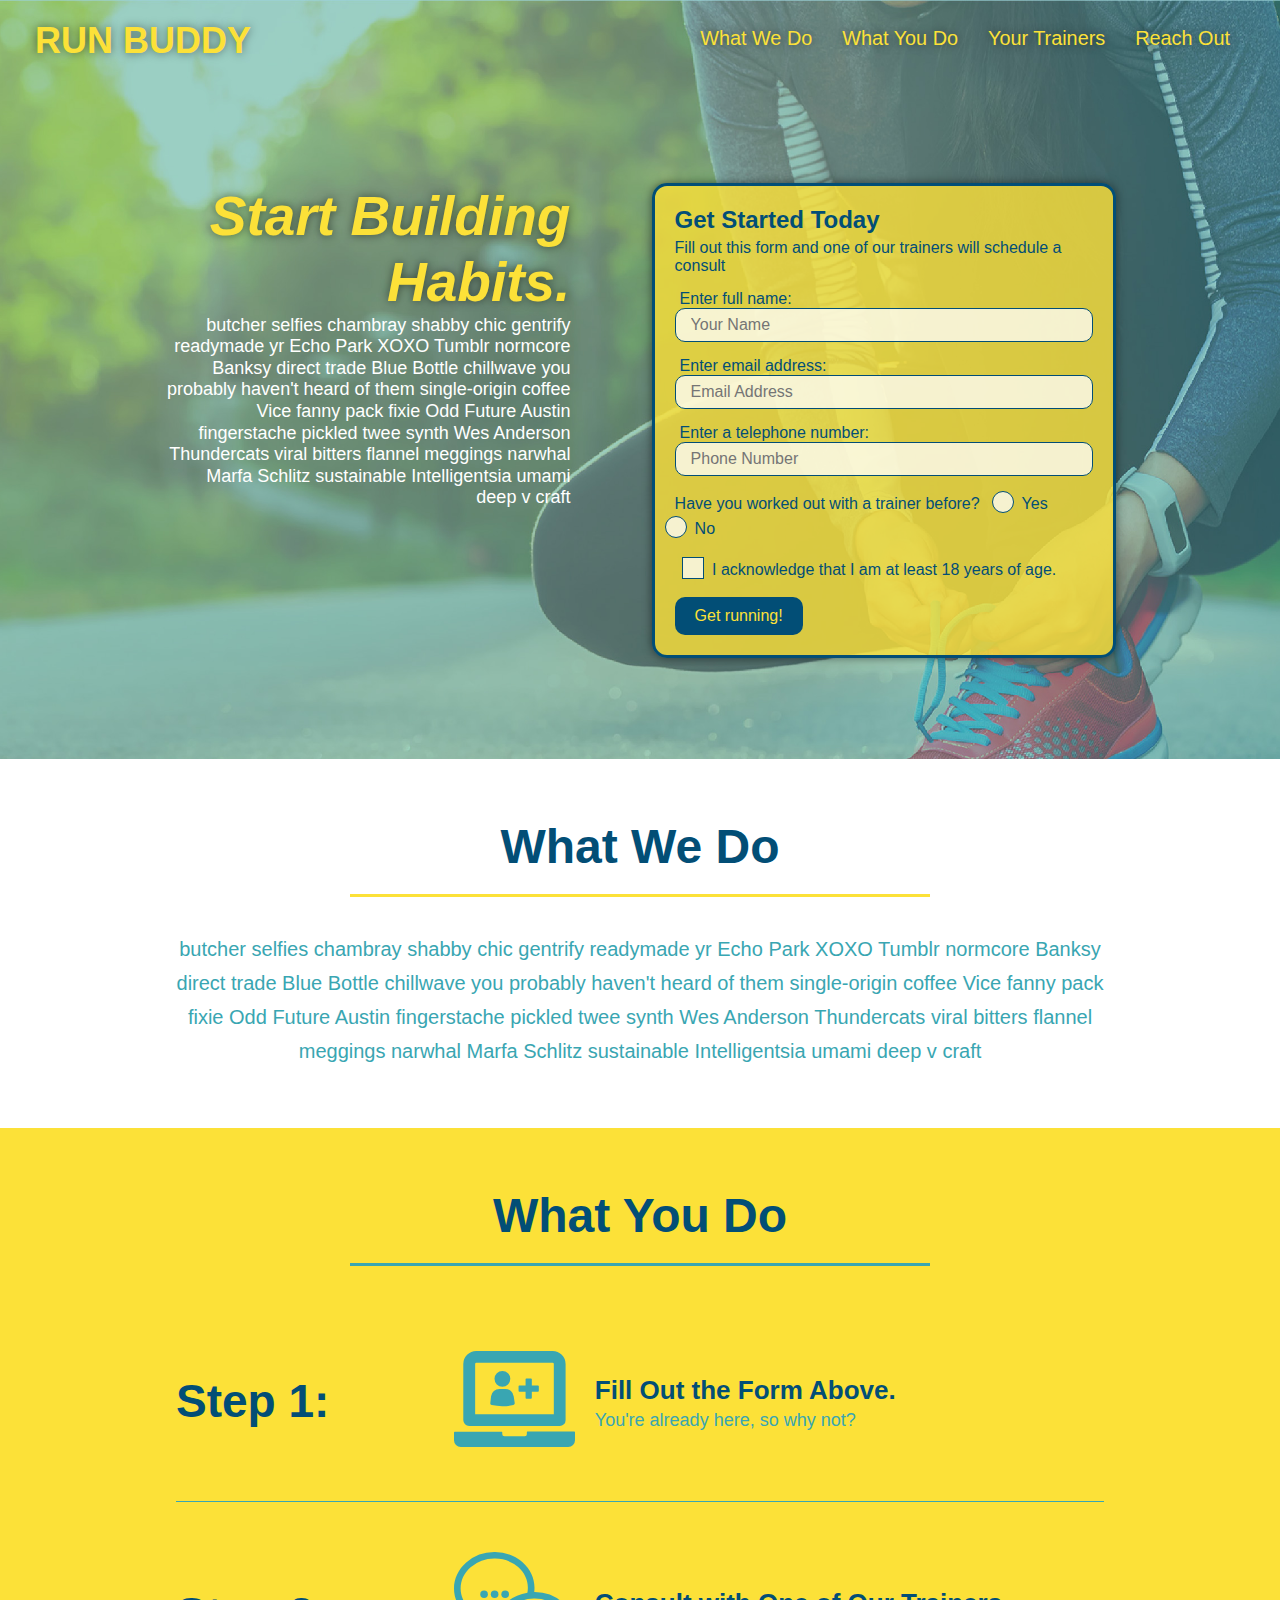
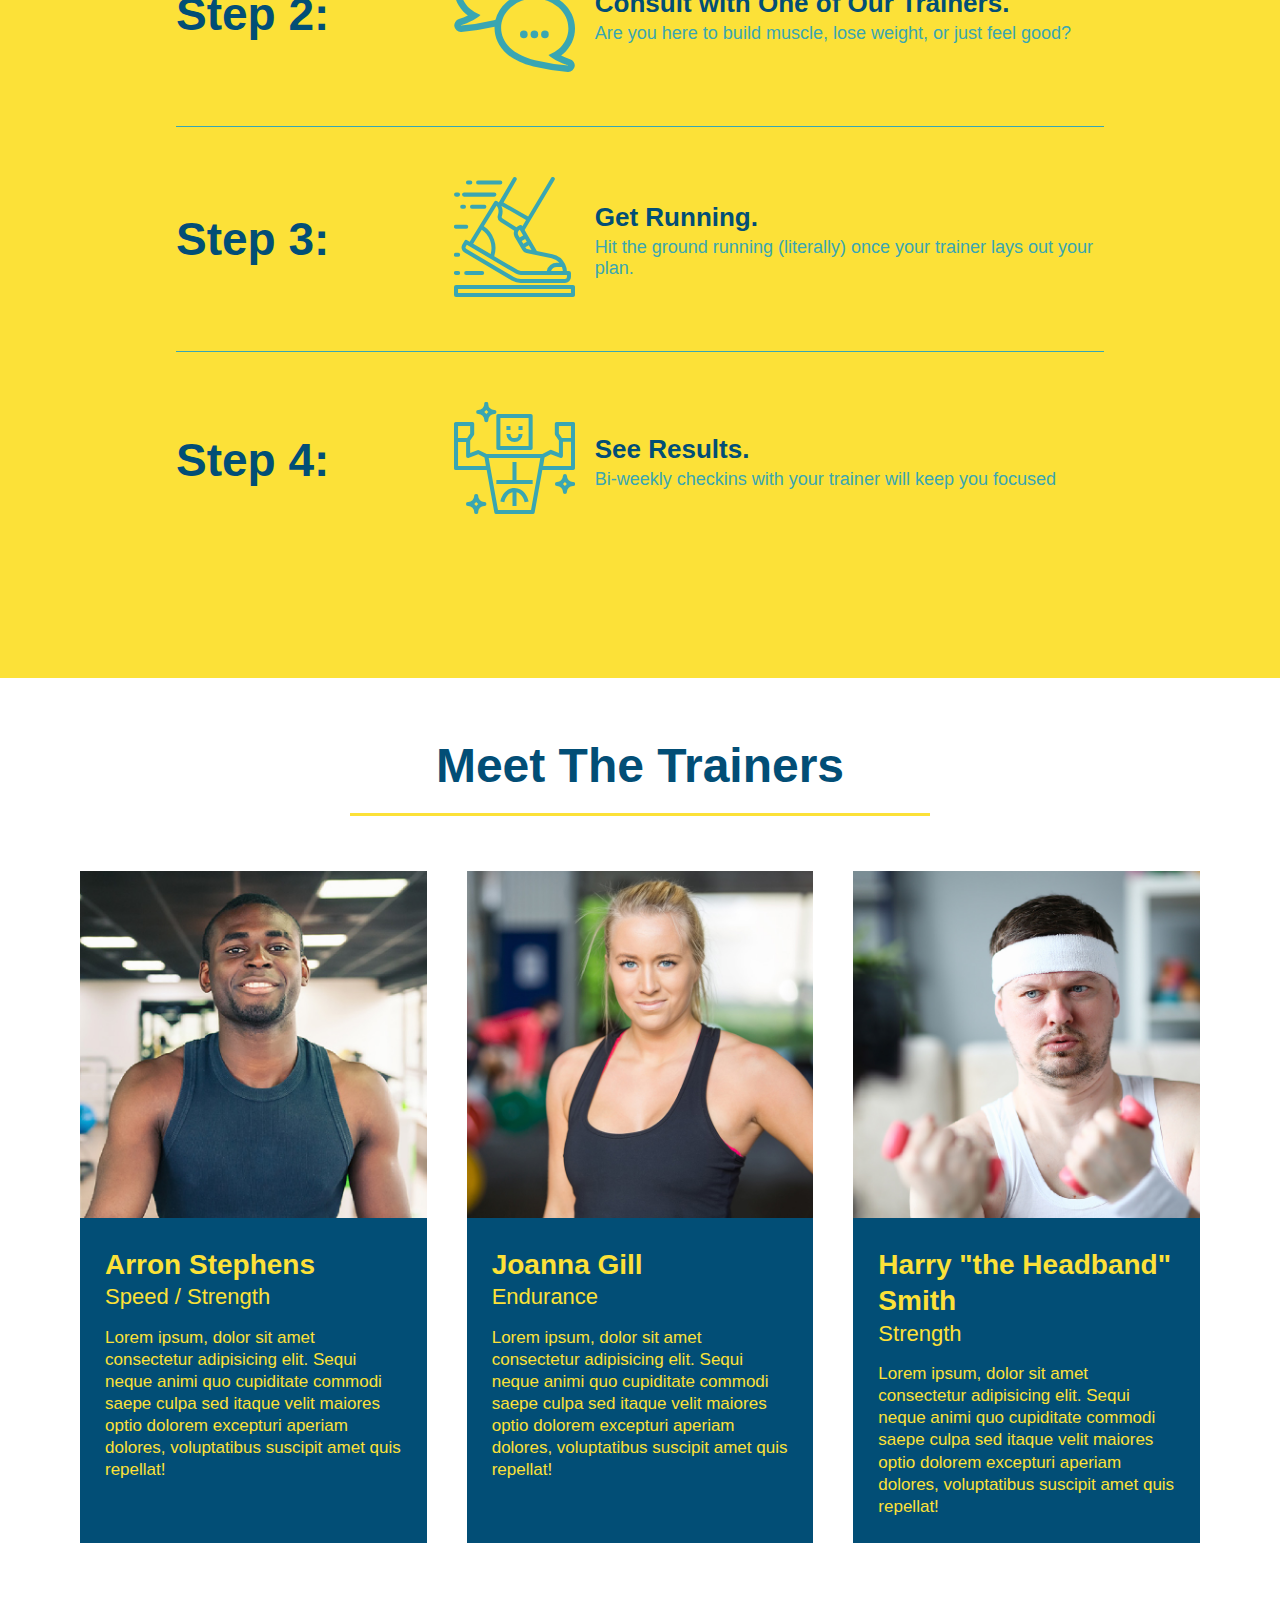
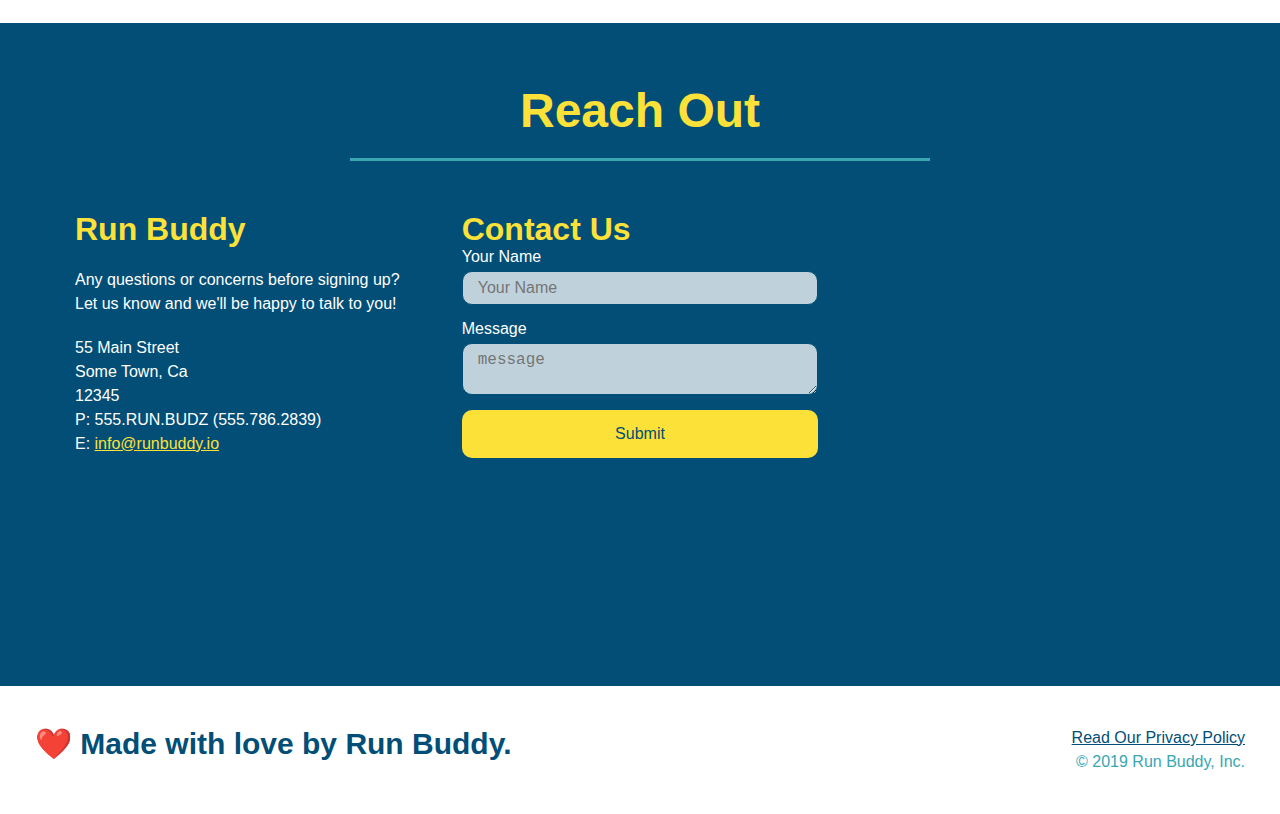
<file: index.html>
<!DOCTYPE html>
<html lang="en">

<head>
  <meta charset="UTF-8" />
  <title>Run Buddy</title>
  <link rel="stylesheet" href="./assets/css/style.css" />
  <meta name="viewport" content="width=device-width, initial-scale=1.0" />
</head>

<body>
  <!-- navigation -->
  <header>
    <h1>
      <a href="/">
        RUN BUDDY
      </a>
    </h1>
    <nav>
      <!-- Unordered list element -->
      <ul>
        <!-- List item element-->
        <li>
          <!-- Anchor element -->
          <a href="#what-we-do">What We Do</a>
        </li>
        <li>
          <a href="#what-you-do">What You Do</a>
        </li>
        <li>
          <a href="#your-trainers">Your Trainers</a>
        </li>
        <li>
          <a href="#reach-out">Reach Out</a>
        </li>
      </ul>
    </nav>
  </header>

  <!-- hero/jumbotron -->
  <section class="hero">

    <div class="hero-cta">
      <h2>Start Building Habits.</h2>
      <p>butcher selfies chambray shabby chic gentrify readymade yr Echo Park XOXO Tumblr normcore Banksy direct trade Blue
        Bottle chillwave you probably haven't heard of them single-origin coffee Vice fanny pack fixie Odd Future Austin
        fingerstache pickled twee synth Wes Anderson Thundercats viral bitters flannel meggings narwhal Marfa Schlitz
        sustainable Intelligentsia umami deep v craft</p>
    </div>

    <div class="hero-form">
      <h3>Get Started Today</h3>
      <p>Fill out this form and one of our trainers will schedule a consult</p>
      <form>
        <label for="name">Enter full name:</label>
        <input type="text" placeholder="Your Name" name="name" id="name" class="form-input" />
        <label for="email">Enter email address:</label>
        <input type="text" placeholder="Email Address" name="email" id="email" class="form-input" />
        <label for="phone">Enter a telephone number:</label>
        <input type="text" placeholder="Phone Number" name="phone" id="phone" class="form-input" />
        <p>
          Have you worked out with a trainer before?
          <span class="radio-wrapper">
            <input type="radio" name="trainer-confirm" id="trainer-yes" />
            <label for="trainer-yes">Yes</label>
          </span>
          <span class="radio-wrapper">
            <input type="radio" name="trainer-confirm" id="trainer-no" />
            <label for="trainer-no">No</label>
          </span>
        </p>
        <p>
          <span class="checkbox-wrapper">
            <input type="checkbox" name="age-confirm" id="checkbox" />
            <label for="checkbox">I acknowledge that I am at least 18 years of age.</label>
          </span>
        </p>
        <button type="submit">
          Get running!
        </button>
      </form>
    </div>
  </section>

  <!-- "what we do" section -->
  <section id="what-we-do" class="intro">
    <div class="flex-row">
    <h2 class="section-title primary-border">What We Do</h2>
  </div>
  <div class="flex-row">
    <p>
      butcher selfies chambray shabby chic gentrify readymade yr Echo Park XOXO Tumblr normcore Banksy direct trade Blue
      Bottle chillwave you probably haven't heard of them single-origin coffee Vice fanny pack fixie Odd Future Austin
      fingerstache pickled twee synth Wes Anderson Thundercats viral bitters flannel meggings narwhal Marfa Schlitz
      sustainable Intelligentsia umami deep v craft
    </p>
    </div>
  </section>

  <!-- "what you do" section -->
  <section id="what-you-do" class="steps">
    <div class="flex-row">
    <h2 class="section-title secondary-border">What You Do</h2>
    </div>

    <div class="step">
      <h3>Step 1:</h3>
      <div class="step-info">
        <div class="step-img">
          <img src="./assets/images/step-1.svg" alt="" />
        </div>
        <div class="step-text">
          <h4>Fill Out the Form Above.</h4>
          <p>You're already here, so why not?</p>
        </div>
      </div>
    </div>

    <div class="step">
      <h3>Step 2:</h3>
      <div class="step-info">
        <div class="step-img">
          <img src="./assets/images/step-2.svg" alt="" />
        </div>
        <div class="step-text">
          <h4>Consult with One of Our Trainers.</h4>
          <p>Are you here to build muscle, lose weight, or just feel good?</p>
        </div>
      </div>
    </div>

    <div class="step">
      <h3>Step 3:</h3>
      <div class="step-info">
        <div class="step-img">
          <img src="./assets/images/step-3.svg" alt="" />
        </div>
        <div class="step-text">
          <h4>Get Running.</h4>
          <p>Hit the ground running (literally) once your trainer lays out your plan.</p>
        </div>
      </div>
    </div>

    <div class="step">
      <h3>Step 4:</h3>
      <div class="step-info">
        <div class="step-img">
          <img src="./assets/images/step-4.svg" alt="" />
        </div>
        <div class="step-text">
          <h4>See Results.</h4>
          <p>Bi-weekly checkins with your trainer will keep you focused</p>
        </div>
      </div>
    </div>
  </section>

  <!-- "meet the trainers" section -->
  <section id="your-trainers">
    <div class="flex-row">
    <h2 class="section-title primary-border">Meet The Trainers</h2>
    </div>
    
    <!-- First trainer bio-->
    <div class="trainers">
    <article class="trainer">
      <img src="./assets/images/trainer-1.jpg" alt="Arron Stephens in his workout clothes, ready to pump iron" />
      <div class="trainer-bio">
        <h3 class="trainer-name">Arron Stephens</h3>
        <h4 class="trainer-role">Speed / Strength</h4>
        <p>
          Lorem ipsum, dolor sit amet consectetur adipisicing elit. Sequi neque animi quo cupiditate commodi saepe culpa
          sed
          itaque velit maiores optio dolorem excepturi aperiam dolores, voluptatibus suscipit amet quis repellat!
        </p>
      </div>
    </article>

    <!-- second trainer bio -->
    <article class="trainer">
      <img src="./assets/images/trainer-2.jpg" alt="Joanna Gill cooling off after a workout" />
      <div class="trainer-bio">
        <h3 class="trainer-name">Joanna Gill</h3>
        <h4 class="trainer-role">Endurance</h4>
        <p>
          Lorem ipsum, dolor sit amet consectetur adipisicing elit. Sequi neque animi quo cupiditate commodi saepe culpa
          sed
          itaque velit maiores optio dolorem excepturi aperiam dolores, voluptatibus suscipit amet quis repellat!
        </p>
      </div>
    </article>

    <!-- third trainer bio -->
    <article class="trainer">
      <img src="./assets/images/trainer-3.jpg"
        alt="Harry Smith wearing a headband and lifting comically small pink weights" />
      <div class="trainer-bio">
        <h3 class="trainer-name">Harry "the Headband" Smith</h3>
        <h4 class="trainer-role">Strength</h4>
        <p>
          Lorem ipsum, dolor sit amet consectetur adipisicing elit. Sequi neque animi quo cupiditate commodi saepe culpa
          sed
          itaque velit maiores optio dolorem excepturi aperiam dolores, voluptatibus suscipit amet quis repellat!
        </p>
      </div>
    </article>
  </div>
  </section>

  <!-- "reach out" section -->
  <section id="reach-out" class="contact">
    <div class="flex-row">
    <h2 class="section-title secondary-border">Reach Out</h2>
    </div>
    <div class="contact-info">
      <div>
        <h3>Run Buddy</h3>
        <p>
        Any questions or concerns before signing up?
        <br />
        Let us know and we'll be happy to talk to you!
        </p>
        <address>
        55 Main Street <br />
        Some Town, Ca <br />
        12345<br />
        P: 555.RUN.BUDZ (555.786.2839)<br />
        E: <a href="mailto:info@runbuddy.io">info@runbuddy.io</a>
        </address>
      </div>
      
      <div class="contact-form">
        <h3>Contact Us</h3>
        <form>
        <label for="contact-name">Your Name</label>
        <input type="text" id="contact-name" placeholder="Your Name" />

        <label for="contact-message">Message</label>
        <textarea id="contact-message" placeholder="message"></textarea>

        <button type="submit">Submit</button>
        </form>
      </div>
      
      <iframe 
        src="https://www.google.com/maps/embed?pb=!1m18!1m12!1m3!1d3147.1079747227936!2d-120.42364418397035!3d37.92790791110593!2m3!1f0!2f0!3f0!3m2!1i1024!2i768!4f13.1!3m3!1m2!1s0x8090c49129b6ac57%3A0xb56c7eb95a2cd8bd!2sMain%20St%2C%20California%2095327!5e0!3m2!1sen!2sus!4v1616426329495!5m2!1sen!2sus"
        style="border:0;" 
        allowfullscreen=""
        loading="lazy">
      </iframe>

    </div>
  </section>

  <!-- footer -->
  <footer>
    <h2>❤️ Made with love by Run Buddy.</h2>
    <div>
      <a href="./privacy-policy.html">Read Our Privacy Policy</a><br />
      &copy; 2019 Run Buddy, Inc.
    </div>
  </footer>
</body>

</html>
</file>
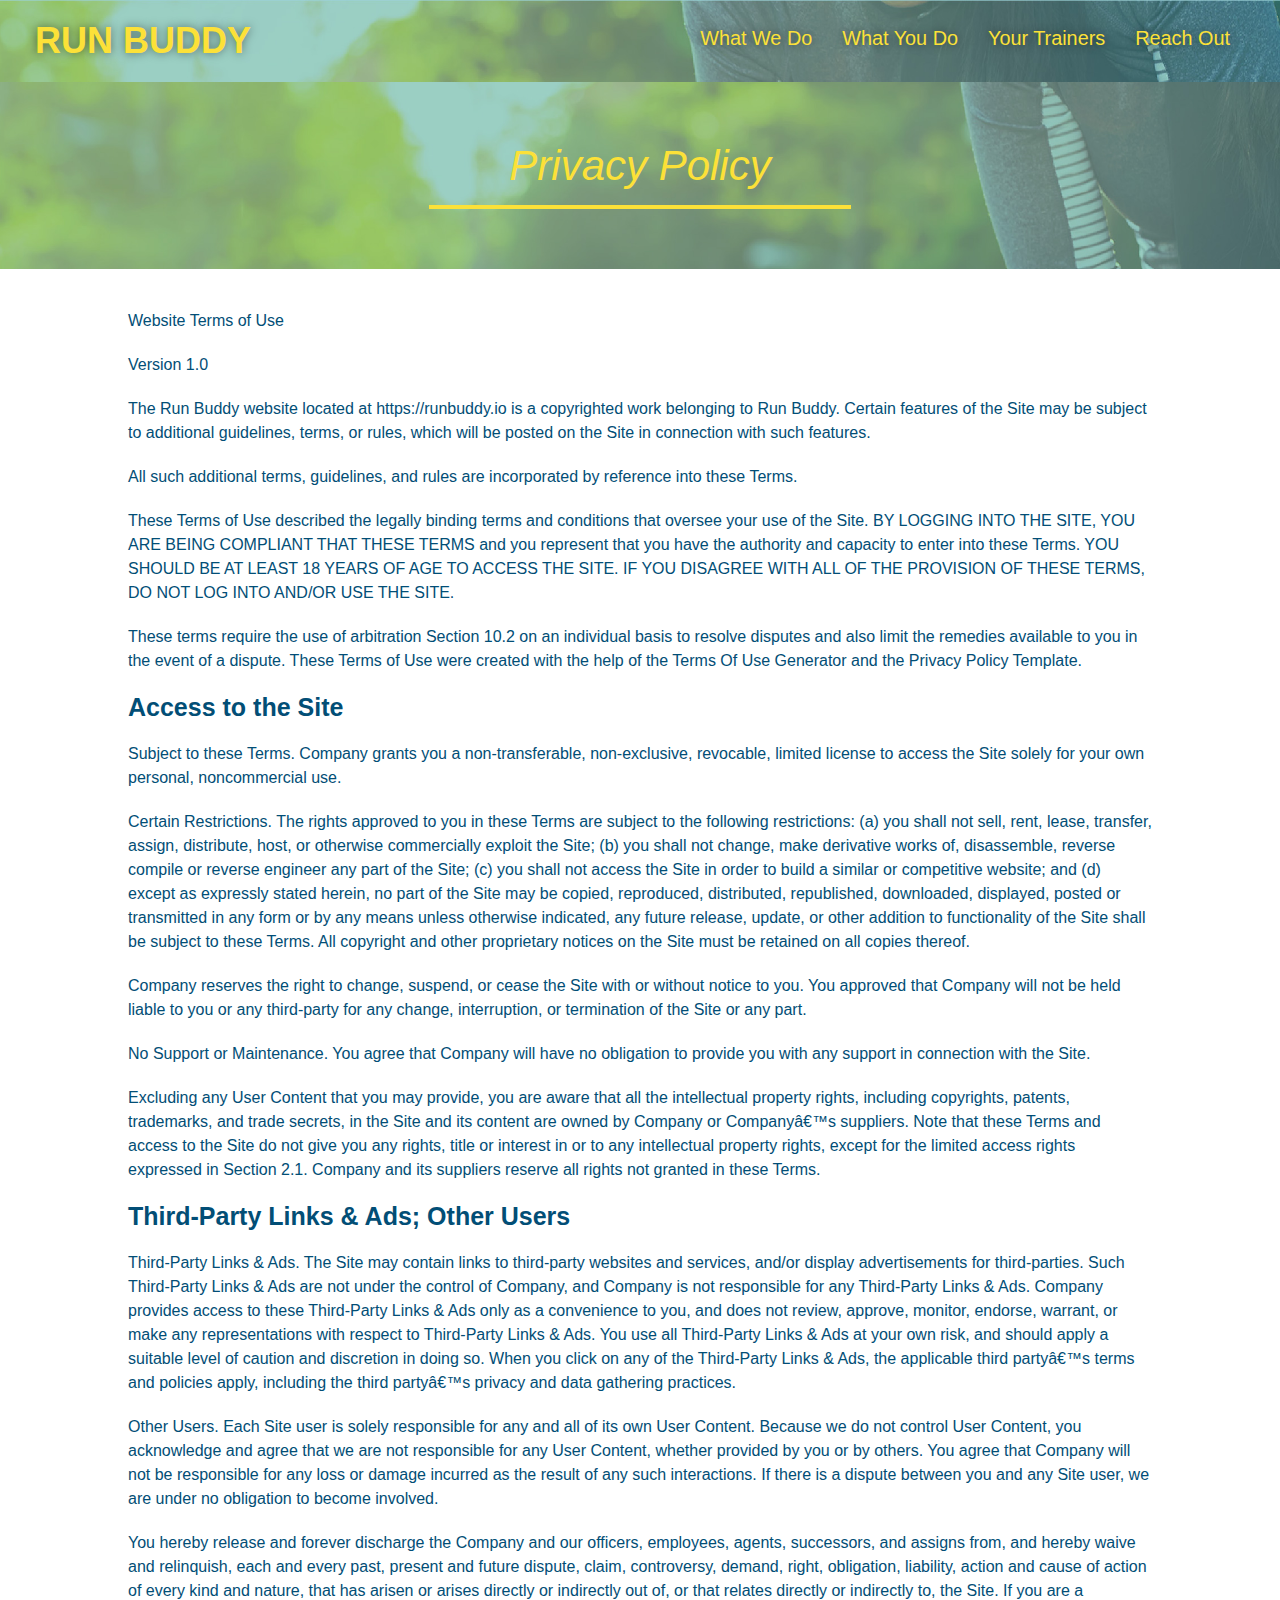
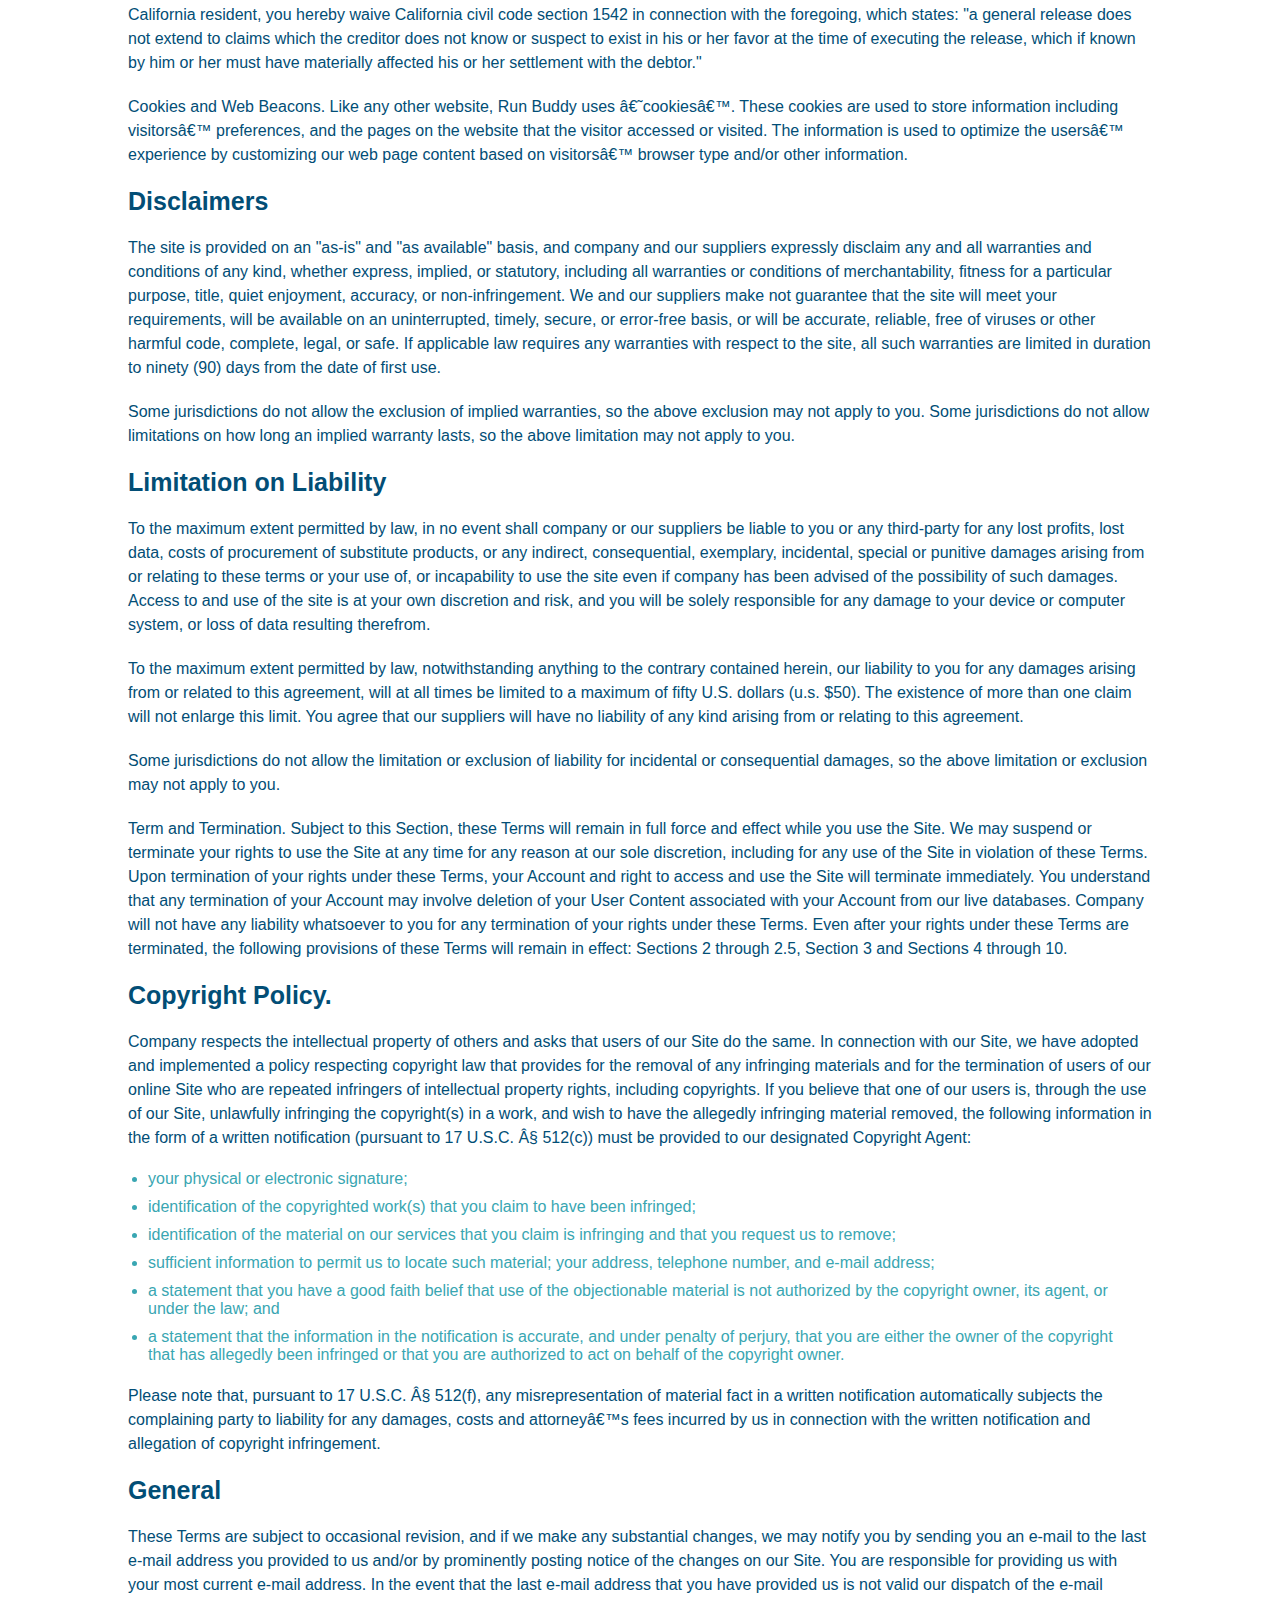
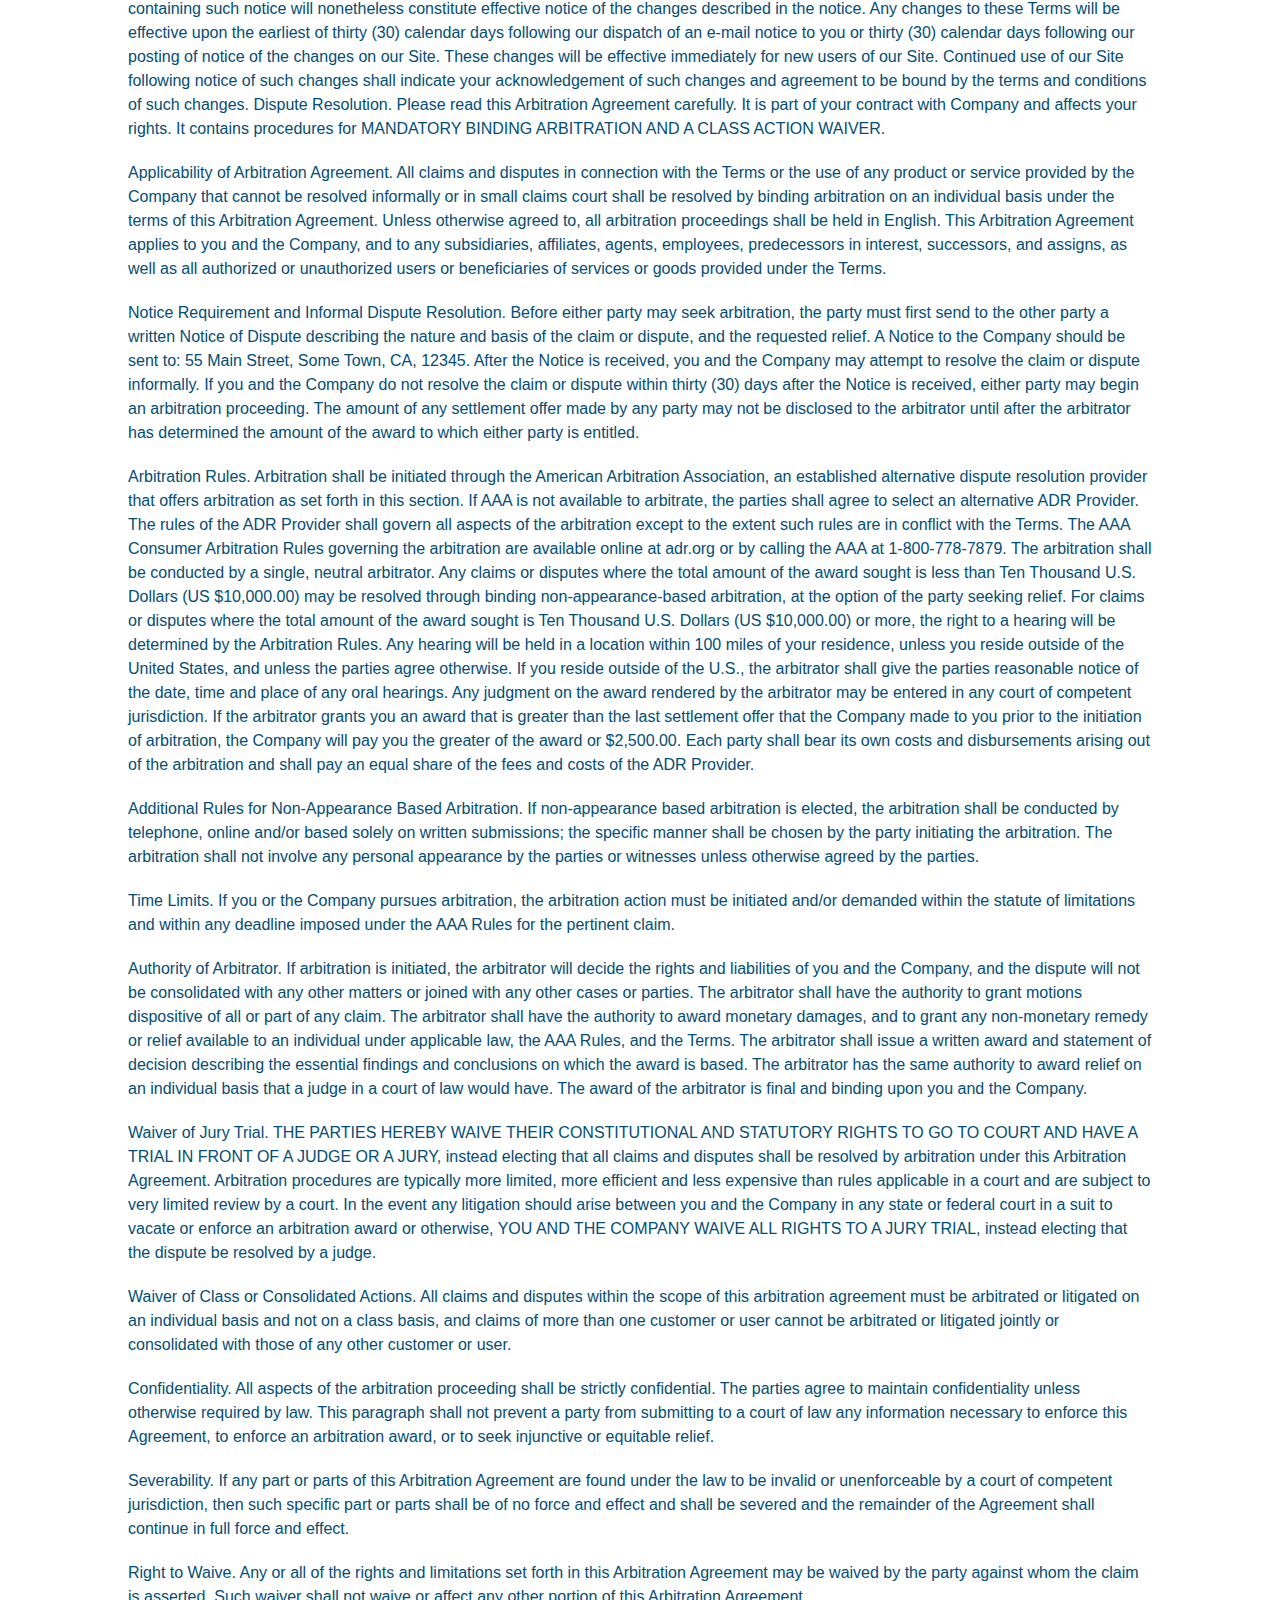
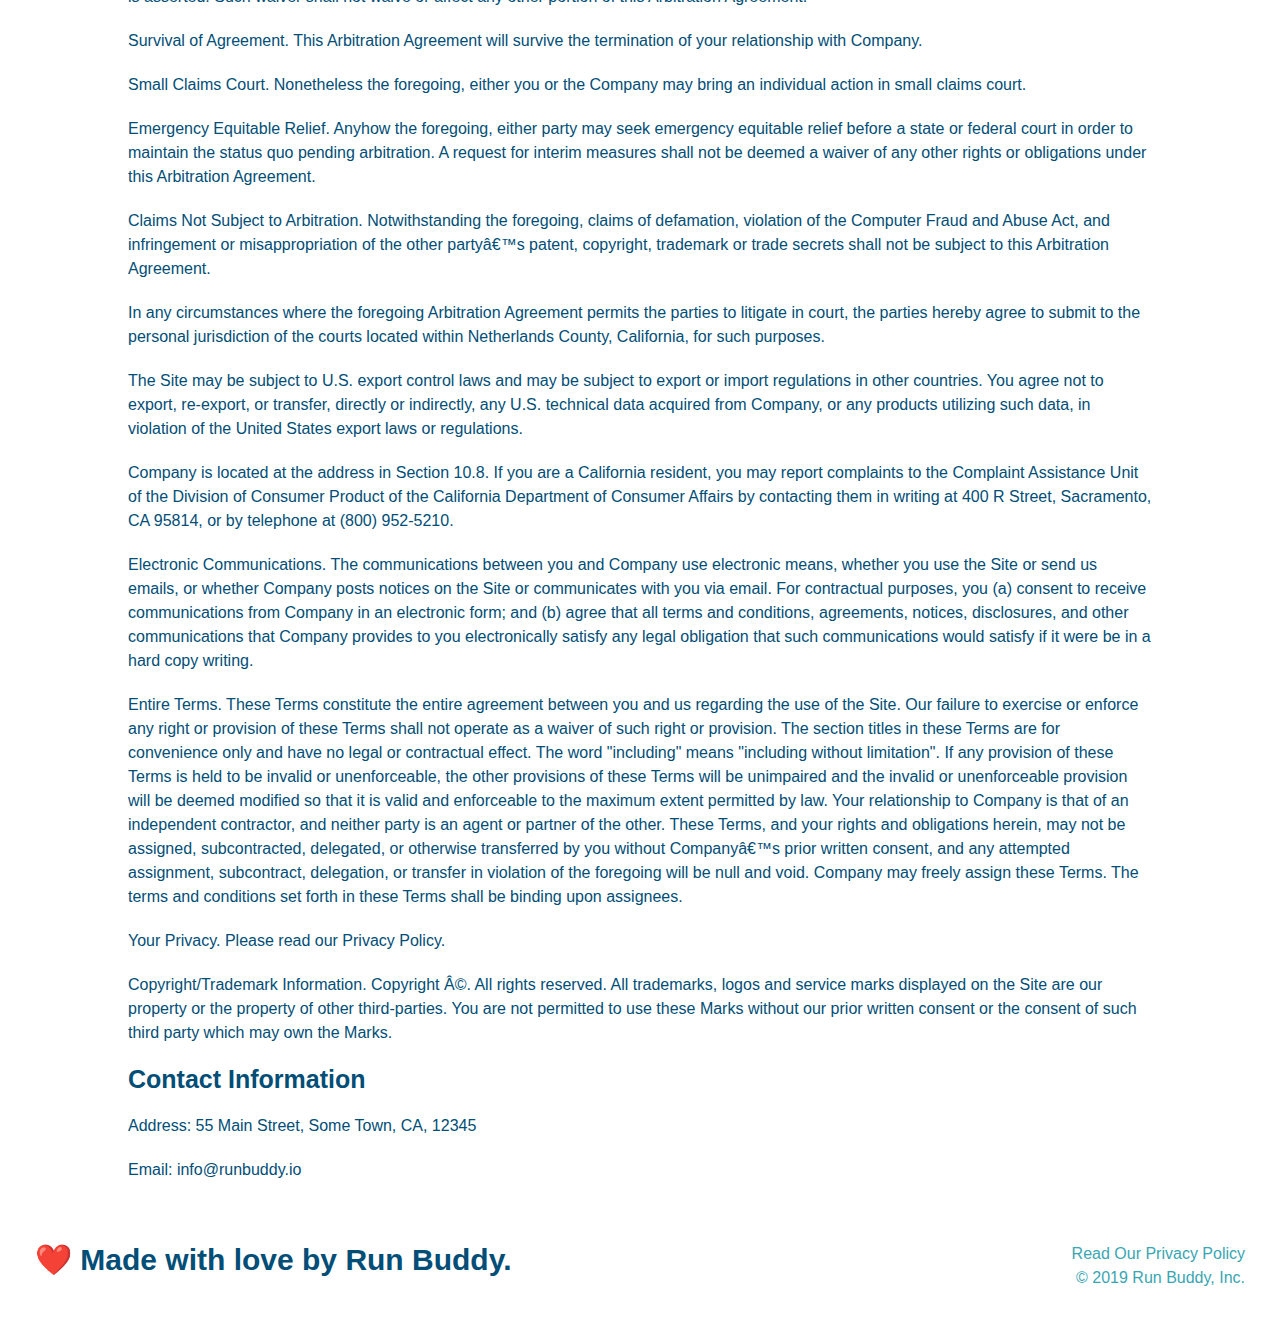
<file: privacy-policy.html>
<!DOCTYPE html>
<html lang="en">
  <head>
    <meta charset="UTF-8" />
    <title>Privacy Policy - Run Buddy</title>
    <link rel="stylesheet" href="./assets/css/style.css">
    <link rel="stylesheet" href="./assets/css/secondary-styles.css">
    <meta name="viewport" content="width=device-width, initial-scale=1.0" />
  </head>
  <body>
    <header>
        <h1>
          <a href="/">
            RUN BUDDY
          </a>
        </h1>
        <nav>
          <!-- Unordered list element -->
          <ul>
            <!-- List item element-->
            <li>
              <!-- Anchor element -->
              <a href="./index.html#what-we-do">What We Do</a>
            </li>
            <li>
              <a href="./index.html#what-you-do">What You Do</a>
            </li>
            <li>
              <a href="./index.html#your-trainers">Your Trainers</a>
            </li>
            <li>
              <a href="./index.html#reach-out">Reach Out</a>
            </li>
          </ul>
        </nav>
      </header>

      <section class="hero">
          <h2 class="page-title">
            Privacy Policy
          </h2>
      </section>

      <article class="secondary-content">
        <p>
            Website Terms of Use
          </p>
    
          <p>
            Version 1.0
          </p>
    
          <p>
            The Run Buddy website located at https://runbuddy.io is a copyrighted work belonging to Run Buddy. Certain
            features of the Site may be subject to additional guidelines, terms, or rules, which will be posted on the Site
            in connection with such features.
          </p>
    
          <p>
            All such additional terms, guidelines, and rules are incorporated by reference into these Terms.
          </p>
    
          <p>
            These Terms of Use described the legally binding terms and conditions that oversee your use of the Site. BY
            LOGGING INTO THE SITE, YOU ARE BEING COMPLIANT THAT THESE TERMS and you represent that you have the authority
            and capacity to enter into these Terms. YOU SHOULD BE AT LEAST 18 YEARS OF AGE TO ACCESS THE SITE. IF YOU
            DISAGREE WITH ALL OF THE PROVISION OF THESE TERMS, DO NOT LOG INTO AND/OR USE THE SITE.
          </p>
    
          <p>
            These terms require the use of arbitration Section 10.2 on an individual basis to resolve disputes and also
            limit the remedies available to you in the event of a dispute. These Terms of Use were created with the help of
            the Terms Of Use Generator and the Privacy Policy Template.
          </p>
    
          <h3>
            Access to the Site
          </h3>
    
          <p>
            Subject to these Terms. Company grants you a non-transferable, non-exclusive, revocable, limited license to
            access the Site solely for your own personal, noncommercial use.
          </p>
    
          <p>
            Certain Restrictions. The rights approved to you in these Terms are subject to the following restrictions: (a)
            you shall not sell, rent, lease, transfer, assign, distribute, host, or otherwise commercially exploit the Site;
            (b) you shall not change, make derivative works of, disassemble, reverse compile or reverse engineer any part of
            the Site; (c) you shall not access the Site in order to build a similar or competitive website; and (d) except
            as expressly stated herein, no part of the Site may be copied, reproduced, distributed, republished, downloaded,
            displayed, posted or transmitted in any form or by any means unless otherwise indicated, any future release,
            update, or other addition to functionality of the Site shall be subject to these Terms. All copyright and other
            proprietary notices on the Site must be retained on all copies thereof.
          </p>
    
          <p>
            Company reserves the right to change, suspend, or cease the Site with or without notice to you. You approved
            that Company will not be held liable to you or any third-party for any change, interruption, or termination of
            the Site or any part.
          </p>
    
          <p>
            No Support or Maintenance. You agree that Company will have no obligation to provide you with any support in
            connection with the Site.
          </p>
    
          <p>
            Excluding any User Content that you may provide, you are aware that all the intellectual property rights,
            including copyrights, patents, trademarks, and trade secrets, in the Site and its content are owned by Company
            or Companyâ€™s suppliers. Note that these Terms and access to the Site do not give you any rights, title or
            interest in or to any intellectual property rights, except for the limited access rights expressed in Section
            2.1. Company and its suppliers reserve all rights not granted in these Terms.
          </p>
    
          <h3>
            Third-Party Links & Ads; Other Users
          </h3>
    
          <p>
            Third-Party Links & Ads. The Site may contain links to third-party websites and services, and/or display
            advertisements for third-parties. Such Third-Party Links & Ads are not under the control of Company, and Company
            is not responsible for any Third-Party Links & Ads. Company provides access to these Third-Party Links & Ads
            only as a convenience to you, and does not review, approve, monitor, endorse, warrant, or make any
            representations with respect to Third-Party Links & Ads. You use all Third-Party Links & Ads at your own risk,
            and should apply a suitable level of caution and discretion in doing so. When you click on any of the
            Third-Party Links & Ads, the applicable third partyâ€™s terms and policies apply, including the third partyâ€™s
            privacy and data gathering practices.
          </p>
    
          <p>
            Other Users. Each Site user is solely responsible for any and all of its own User Content. Because we do not
            control User Content, you acknowledge and agree that we are not responsible for any User Content, whether
            provided by you or by others. You agree that Company will not be responsible for any loss or damage incurred as
            the result of any such interactions. If there is a dispute between you and any Site user, we are under no
            obligation to become involved.
          </p>
    
          <p>
            You hereby release and forever discharge the Company and our officers, employees, agents, successors, and
            assigns from, and hereby waive and relinquish, each and every past, present and future dispute, claim,
            controversy, demand, right, obligation, liability, action and cause of action of every kind and nature, that has
            arisen or arises directly or indirectly out of, or that relates directly or indirectly to, the Site. If you are
            a California resident, you hereby waive California civil code section 1542 in connection with the foregoing,
            which states: "a general release does not extend to claims which the creditor does not know or suspect to exist
            in his or her favor at the time of executing the release, which if known by him or her must have materially
            affected his or her settlement with the debtor."
          </p>
    
          <p>
            Cookies and Web Beacons. Like any other website, Run Buddy uses â€˜cookiesâ€™. These cookies are used to store
            information including visitorsâ€™ preferences, and the pages on the website that the visitor accessed or visited.
            The information is used to optimize the usersâ€™ experience by customizing our web page content based on visitorsâ€™
            browser type and/or other information.
          </p>
    
          <h3>
            Disclaimers
          </h3>
    
          <p>
            The site is provided on an "as-is" and "as available" basis, and company and our suppliers expressly disclaim
            any and all warranties and conditions of any kind, whether express, implied, or statutory, including all
            warranties or conditions of merchantability, fitness for a particular purpose, title, quiet enjoyment, accuracy,
            or non-infringement. We and our suppliers make not guarantee that the site will meet your requirements, will be
            available on an uninterrupted, timely, secure, or error-free basis, or will be accurate, reliable, free of
            viruses or other harmful code, complete, legal, or safe. If applicable law requires any warranties with respect
            to the site, all such warranties are limited in duration to ninety (90) days from the date of first use.
          </p>
    
          <p>
            Some jurisdictions do not allow the exclusion of implied warranties, so the above exclusion may not apply to
            you. Some jurisdictions do not allow limitations on how long an implied warranty lasts, so the above limitation
            may not apply to you.
          </p>
    
          <h3>
            Limitation on Liability
          </h3>
    
          <p>
            To the maximum extent permitted by law, in no event shall company or our suppliers be liable to you or any
            third-party for any lost profits, lost data, costs of procurement of substitute products, or any indirect,
            consequential, exemplary, incidental, special or punitive damages arising from or relating to these terms or
            your use of, or incapability to use the site even if company has been advised of the possibility of such
            damages. Access to and use of the site is at your own discretion and risk, and you will be solely responsible
            for any damage to your device or computer system, or loss of data resulting therefrom.
          </p>
    
          <p>
            To the maximum extent permitted by law, notwithstanding anything to the contrary contained herein, our liability
            to you for any damages arising from or related to this agreement, will at all times be limited to a maximum of
            fifty U.S. dollars (u.s. $50). The existence of more than one claim will not enlarge this limit. You agree that
            our suppliers will have no liability of any kind arising from or relating to this agreement.
          </p>
    
          <p>
            Some jurisdictions do not allow the limitation or exclusion of liability for incidental or consequential
            damages, so the above limitation or exclusion may not apply to you.
          </p>
    
          <p>
            Term and Termination. Subject to this Section, these Terms will remain in full force and effect while you use
            the Site. We may suspend or terminate your rights to use the Site at any time for any reason at our sole
            discretion, including for any use of the Site in violation of these Terms. Upon termination of your rights under
            these Terms, your Account and right to access and use the Site will terminate immediately. You understand that
            any termination of your Account may involve deletion of your User Content associated with your Account from our
            live databases. Company will not have any liability whatsoever to you for any termination of your rights under
            these Terms. Even after your rights under these Terms are terminated, the following provisions of these Terms
            will remain in effect: Sections 2 through 2.5, Section 3 and Sections 4 through 10.
          </p>
    
          <h3>
            Copyright Policy.
          </h3>
    
          <p>
            Company respects the intellectual property of others and asks that users of our Site do the same. In connection
            with our Site, we have adopted and implemented a policy respecting copyright law that provides for the removal
            of any infringing materials and for the termination of users of our online Site who are repeated infringers of
            intellectual property rights, including copyrights. If you believe that one of our users is, through the use of
            our Site, unlawfully infringing the copyright(s) in a work, and wish to have the allegedly infringing material
            removed, the following information in the form of a written notification (pursuant to 17 U.S.C. Â§ 512(c)) must
            be provided to our designated Copyright Agent:
          </p>
    
          <ul>
            <li>
              your physical or electronic signature;
            </li>
            <li>
              identification of the copyrighted work(s) that you claim to have been infringed;
            </li>
            <li>
              identification of the material on our services that you claim is infringing and that you request us to remove;
            </li>
            <li>
              sufficient information to permit us to locate such material; your address, telephone number, and e-mail
              address;
            </li>
            <li>
              a statement that you have a good faith belief that use of the objectionable material is not authorized by the
              copyright owner, its agent, or under the law; and
            </li>
            <li>
              a statement that the information in the notification is accurate, and under penalty of perjury, that you are
              either the owner of the copyright that has allegedly been infringed or that you are authorized to act on
              behalf of the copyright owner.
            </li>
          </ul>
    
          <p>
            Please note that, pursuant to 17 U.S.C. Â§ 512(f), any misrepresentation of material fact in a written
            notification automatically subjects the complaining party to liability for any damages, costs and attorneyâ€™s
            fees incurred by us in connection with the written notification and allegation of copyright infringement.
          </p>
    
          <h3>
            General
          </h3>
    
          <p>
            These Terms are subject to occasional revision, and if we make any substantial changes, we may notify you by
            sending you an e-mail to the last e-mail address you provided to us and/or by prominently posting notice of the
            changes on our Site. You are responsible for providing us with your most current e-mail address. In the event
            that the last e-mail address that you have provided us is not valid our dispatch of the e-mail containing such
            notice will nonetheless constitute effective notice of the changes described in the notice. Any changes to these
            Terms will be effective upon the earliest of thirty (30) calendar days following our dispatch of an e-mail
            notice to you or thirty (30) calendar days following our posting of notice of the changes on our Site. These
            changes will be effective immediately for new users of our Site. Continued use of our Site following notice of
            such changes shall indicate your acknowledgement of such changes and agreement to be bound by the terms and
            conditions of such changes. Dispute Resolution. Please read this Arbitration Agreement carefully. It is part of
            your contract with Company and affects your rights. It contains procedures for MANDATORY BINDING ARBITRATION AND
            A CLASS ACTION WAIVER.
          </p>
    
          <p>
            Applicability of Arbitration Agreement. All claims and disputes in connection with the Terms or the use of any
            product or service provided by the Company that cannot be resolved informally or in small claims court shall be
            resolved by binding arbitration on an individual basis under the terms of this Arbitration Agreement. Unless
            otherwise agreed to, all arbitration proceedings shall be held in English. This Arbitration Agreement applies to
            you and the Company, and to any subsidiaries, affiliates, agents, employees, predecessors in interest,
            successors, and assigns, as well as all authorized or unauthorized users or beneficiaries of services or goods
            provided under the Terms.
          </p>
    
          <p>
            Notice Requirement and Informal Dispute Resolution. Before either party may seek arbitration, the party must
            first send to the other party a written Notice of Dispute describing the nature and basis of the claim or
            dispute, and the requested relief. A Notice to the Company should be sent to: 55 Main Street, Some Town, CA,
            12345. After the Notice is received, you and the Company may attempt to resolve the claim or dispute informally.
            If you and the Company do not resolve the claim or dispute within thirty (30) days after the Notice is received,
            either party may begin an arbitration proceeding. The amount of any settlement offer made by any party may not
            be disclosed to the arbitrator until after the arbitrator has determined the amount of the award to which either
            party is entitled.
          </p>
    
          <p>
            Arbitration Rules. Arbitration shall be initiated through the American Arbitration Association, an established
            alternative dispute resolution provider that offers arbitration as set forth in this section. If AAA is not
            available to arbitrate, the parties shall agree to select an alternative ADR Provider. The rules of the ADR
            Provider shall govern all aspects of the arbitration except to the extent such rules are in conflict with the
            Terms. The AAA Consumer Arbitration Rules governing the arbitration are available online at adr.org or by
            calling the AAA at 1-800-778-7879. The arbitration shall be conducted by a single, neutral arbitrator. Any
            claims or disputes where the total amount of the award sought is less than Ten Thousand U.S. Dollars (US
            $10,000.00) may be resolved through binding non-appearance-based arbitration, at the option of the party seeking
            relief. For claims or disputes where the total amount of the award sought is Ten Thousand U.S. Dollars (US
            $10,000.00) or more, the right to a hearing will be determined by the Arbitration Rules. Any hearing will be
            held in a location within 100 miles of your residence, unless you reside outside of the United States, and
            unless the parties agree otherwise. If you reside outside of the U.S., the arbitrator shall give the parties
            reasonable notice of the date, time and place of any oral hearings. Any judgment on the award rendered by the
            arbitrator may be entered in any court of competent jurisdiction. If the arbitrator grants you an award that is
            greater than the last settlement offer that the Company made to you prior to the initiation of arbitration, the
            Company will pay you the greater of the award or $2,500.00. Each party shall bear its own costs and
            disbursements arising out of the arbitration and shall pay an equal share of the fees and costs of the ADR
            Provider.
          </p>
    
          <p>
            Additional Rules for Non-Appearance Based Arbitration. If non-appearance based arbitration is elected, the
            arbitration shall be conducted by telephone, online and/or based solely on written submissions; the specific
            manner shall be chosen by the party initiating the arbitration. The arbitration shall not involve any personal
            appearance by the parties or witnesses unless otherwise agreed by the parties.
          </p>
    
          <p>
            Time Limits. If you or the Company pursues arbitration, the arbitration action must be initiated and/or demanded
            within the statute of limitations and within any deadline imposed under the AAA Rules for the pertinent claim.
          </p>
    
          <p>
            Authority of Arbitrator. If arbitration is initiated, the arbitrator will decide the rights and liabilities of
            you and the Company, and the dispute will not be consolidated with any other matters or joined with any other
            cases or parties. The arbitrator shall have the authority to grant motions dispositive of all or part of any
            claim. The arbitrator shall have the authority to award monetary damages, and to grant any non-monetary remedy
            or relief available to an individual under applicable law, the AAA Rules, and the Terms. The arbitrator shall
            issue a written award and statement of decision describing the essential findings and conclusions on which the
            award is based. The arbitrator has the same authority to award relief on an individual basis that a judge in a
            court of law would have. The award of the arbitrator is final and binding upon you and the Company.
          </p>
    
          <p>
            Waiver of Jury Trial. THE PARTIES HEREBY WAIVE THEIR CONSTITUTIONAL AND STATUTORY RIGHTS TO GO TO COURT AND HAVE
            A TRIAL IN FRONT OF A JUDGE OR A JURY, instead electing that all claims and disputes shall be resolved by
            arbitration under this Arbitration Agreement. Arbitration procedures are typically more limited, more efficient
            and less expensive than rules applicable in a court and are subject to very limited review by a court. In the
            event any litigation should arise between you and the Company in any state or federal court in a suit to vacate
            or enforce an arbitration award or otherwise, YOU AND THE COMPANY WAIVE ALL RIGHTS TO A JURY TRIAL, instead
            electing that the dispute be resolved by a judge.
          </p>
    
          <p>
            Waiver of Class or Consolidated Actions. All claims and disputes within the scope of this arbitration agreement
            must be arbitrated or litigated on an individual basis and not on a class basis, and claims of more than one
            customer or user cannot be arbitrated or litigated jointly or consolidated with those of any other customer or
            user.
          </p>
    
          <p>
            Confidentiality. All aspects of the arbitration proceeding shall be strictly confidential. The parties agree to
            maintain confidentiality unless otherwise required by law. This paragraph shall not prevent a party from
            submitting to a court of law any information necessary to enforce this Agreement, to enforce an arbitration
            award, or to seek injunctive or equitable relief.
          </p>
    
          <p>
            Severability. If any part or parts of this Arbitration Agreement are found under the law to be invalid or
            unenforceable by a court of competent jurisdiction, then such specific part or parts shall be of no force and
            effect and shall be severed and the remainder of the Agreement shall continue in full force and effect.
          </p>
    
          <p>
            Right to Waive. Any or all of the rights and limitations set forth in this Arbitration Agreement may be waived
            by the party against whom the claim is asserted. Such waiver shall not waive or affect any other portion of this
            Arbitration Agreement.
          </p>
    
          <p>
            Survival of Agreement. This Arbitration Agreement will survive the termination of your relationship with
            Company.
          </p>
    
          <p>
            Small Claims Court. Nonetheless the foregoing, either you or the Company may bring an individual action in small
            claims court.
          </p>
    
          <p>
            Emergency Equitable Relief. Anyhow the foregoing, either party may seek emergency equitable relief before a
            state or federal court in order to maintain the status quo pending arbitration. A request for interim measures
            shall not be deemed a waiver of any other rights or obligations under this Arbitration Agreement.
          </p>
    
          <p>
            Claims Not Subject to Arbitration. Notwithstanding the foregoing, claims of defamation, violation of the
            Computer Fraud and Abuse Act, and infringement or misappropriation of the other partyâ€™s patent, copyright,
            trademark or trade secrets shall not be subject to this Arbitration Agreement.
          </p>
    
          <p>
            In any circumstances where the foregoing Arbitration Agreement permits the parties to litigate in court, the
            parties hereby agree to submit to the personal jurisdiction of the courts located within Netherlands County,
            California, for such purposes.
          </p>
    
          <p>
            The Site may be subject to U.S. export control laws and may be subject to export or import regulations in other
            countries. You agree not to export, re-export, or transfer, directly or indirectly, any U.S. technical data
            acquired from Company, or any products utilizing such data, in violation of the United States export laws or
            regulations.
          </p>
    
          <p>
            Company is located at the address in Section 10.8. If you are a California resident, you may report complaints
            to the Complaint Assistance Unit of the Division of Consumer Product of the California Department of Consumer
            Affairs by contacting them in writing at 400 R Street, Sacramento, CA 95814, or by telephone at (800) 952-5210.
          </p>
    
          <p>
            Electronic Communications. The communications between you and Company use electronic means, whether you use the
            Site or send us emails, or whether Company posts notices on the Site or communicates with you via email. For
            contractual purposes, you (a) consent to receive communications from Company in an electronic form; and (b)
            agree that all terms and conditions, agreements, notices, disclosures, and other communications that Company
            provides to you electronically satisfy any legal obligation that such communications would satisfy if it were be
            in a hard copy writing.
          </p>
    
          <p>
            Entire Terms. These Terms constitute the entire agreement between you and us regarding the use of the Site. Our
            failure to exercise or enforce any right or provision of these Terms shall not operate as a waiver of such right
            or provision. The section titles in these Terms are for convenience only and have no legal or contractual
            effect. The word "including" means "including without limitation". If any provision of these Terms is held to be
            invalid or unenforceable, the other provisions of these Terms will be unimpaired and the invalid or
            unenforceable provision will be deemed modified so that it is valid and enforceable to the maximum extent
            permitted by law. Your relationship to Company is that of an independent contractor, and neither party is an
            agent or partner of the other. These Terms, and your rights and obligations herein, may not be assigned,
            subcontracted, delegated, or otherwise transferred by you without Companyâ€™s prior written consent, and any
            attempted assignment, subcontract, delegation, or transfer in violation of the foregoing will be null and void.
            Company may freely assign these Terms. The terms and conditions set forth in these Terms shall be binding upon
            assignees.
          </p>
    
          <p>
            Your Privacy. Please read our Privacy Policy.
          </p>
    
          <p>
            Copyright/Trademark Information. Copyright Â©. All rights reserved. All trademarks, logos and service marks
            displayed on the Site are our property or the property of other third-parties. You are not permitted to use
            these Marks without our prior written consent or the consent of such third party which may own the Marks.
          </p>
    
          <h3>
            Contact Information
          </h3>
    
          <p>
            Address: 55 Main Street, Some Town, CA, 12345
          </p>
    
          <p>
            Email: info@runbuddy.io
          </p>    
      </article>

      <!-- footer -->
    <footer>
    <h2>❤️ Made with love by Run Buddy.</h2>
    <div>
      Read Our Privacy Policy <br />
      &copy; 2019 Run Buddy, Inc.
    </div>
    </footer>

  </body>
</html>
</file>
<file: assets/css/style.css>
:root {
  --primary-color: #fce138;
  --secondary-color: #024e76;
  --tertiary-color: #39a6b2;
}

* {
  margin: 0;
  padding: 0;
  box-sizing: border-box;
}

body {
  /* more on this crazy alphanumerical value in a minute! */
  color: var(--tertiary-color);
  font-family: Helvetica, Arial, sans-serif;
}

/* apply styles to <header> */
header {
  padding: 20px 35px;
  background-color: var(--tertiary-color);
  background-image: url(../images/hero-bg.jpeg);
  background-size: cover;
  background-attachment: fixed;
  background-position: 80%;
  display: flex;
  justify-content: space-between;
  flex-wrap: wrap;
  position: -webkit-sticky;
  position: sticky;
  top: 0;
  z-index: 9999;
}

header h1 {
  font-weight: bold;
  font-size: 36px;
  color: var(--primary-color);
  margin: 0;
  text-shadow: 0 0 10px rgba(0, 0, 0, 0.5);
}
header a {
  text-decoration: none;
  color: var(--primary-color);
}

header nav {
  margin: 7px 0;
}

header nav ul {
  display: flex;
  flex-wrap: wrap;
  justify-content: space-between;
  align-items: center;
  list-style: none;
}

header nav ul li a {
  margin: 10px 15px;
  font-weight: lighter;
  font-size: 1.55vw;
  text-shadow: 0 0 10px rgba(0, 0, 0, 0.5);
}

header nav ul li a:hover {
  background: var(--primary-color);  
  color: var(--secondary-color);
  border-radius: 15px;
  text-shadow: none;
}

footer {
  display: flex;
  justify-content: space-between;
  flex-wrap: wrap;
  background: (--primary-color); 
  width: 100%;
  padding: 40px 35px;
}

footer h2 {
  color: var(--secondary-color);
  font-size: 30px;
  margin: 0;
}

footer div {
  line-height: 1.5;
  text-align: right;
}

footer a {
  color: var(--secondary-color);
}

section {
  padding: 60px;
}

/* Hero Style Start */
.hero {
  background-image: url(../images/hero-bg.jpeg);
  background-size: cover;
  background-attachment: fixed;
  background-position: 80%;
  display: flex;
  justify-content: center;
  flex-wrap: wrap;
  align-items: flex-start;
}

.hero-cta {
  width: 35%;
  text-align: right;
  margin: 3.5%;
  color: #fff;
  font-size: 18px;
  line-height: 1.2;
}

.hero-cta h2 {
  font-style: italic;
  font-size: 55px;
  color: var(--primary-color);
  text-shadow: 0 0 10px rgba(0, 0, 0, 0.5);
}

.hero-form {
  border: 3px solid var(--secondary-color);
  background-color: rgba(252, 225, 56, 0.8);
  padding: 20px;
  color: var(--secondary-color);
  width: 40%;
  margin: 3.5%;
  box-shadow: 0 0 10px rgba(0, 0, 0, 0.5);
  border-radius: 15px;
}

.hero-form h3 {
  font-size: 24px;
  margin: 0;
}
.hero-form p {
  margin: 5px 0 15px 0;
}

.form-input {
  border: 1px solid var(--secondary-color);
  display: block;
  padding: 7px 15px;
  font-size: 16px;
  color: var(--secondary-color);
  width: 100%;
  margin-bottom: 15px;
  border-radius: 10px;
  background-color: rgba(255,255,255, 0.75)
}

.form-input:focus {
  background-color: rgba(255,255,255, 1);
  outline: none;
}

.hero-form label {
  margin: 0 5px;
}

.hero-form button {
  color: var(--primary-color);
  background-color: var(--secondary-color);
  border: none;
  padding: 10px 20px;
  font-size: 16px;
  border-radius: 10px;
}

.hero-form button:hover {
  background-color: var(--tertiary-color);  
}

.checkbox-wrapper input, .radio-wrapper input {
  opacity: 0;
}

.checkbox-wrapper label, .radio-wrapper label {
  position: relative;
  left: 10px;
  margin: 10px;
  line-height: 1.6;
}

.checkbox-wrapper label::before, .radio-wrapper label::before {
  content: "";
  height: 20px;
  width: 20px;
  background: rgba(255, 255, 255, 0.75);  
  border: 1px solid var(--secondary-color);  
  position: absolute;
  top: -4px;
  left: -30px;
}

.radio-wrapper label::before {
  border-radius: 50%;
}

.radio-wrapper label::after {
  content: "";
  width: 20px;
  height: 20px;
  border-radius: 50%;
  background: var(--secondary-color);
  position: absolute;
  left: -29px;
  top: -3px;
  background-image: radial-gradient(circle, var(--tertiary-color), var(--secondary-color));
}

.checkbox-wrapper label::after {
  content: "";
  height: 6px;
  width: 14px;
  border-left: 2px solid var(--secondary-color);
  border-bottom: 2px solid var(--secondary-color);
  position: absolute;
  left: -26px;
  top: 1px;
  transform: rotate(-58deg);
}

.checkbox-wrapper input + label::after, 
.radio-wrapper input + label::after {
  content: none;
}

.checkbox-wrapper input:checked + label::after, 
.radio-wrapper input:checked + label::after {
  content: "";
}

/* Hero Style End */

.intro p {
  line-height: 1.7;
  color: var(--tertiary-color);
  width: 80%;
  font-size: 20px;
  margin: 0 auto;
  text-align: center;
}

.steps {
  background: var(--primary-color);
}

.step {
  margin: 50px auto;
  padding-bottom: 50px;
  width: 80%;
  border-bottom: 1px solid var(--tertiary-color);
  display: flex;
  flex-wrap: wrap;
  align-items: center;
  justify-content: space-between;
}

.step:last-child {
  border-bottom: none;
}

.step h3 {
  color: var(--secondary-color);
  font-size: 46px;
  flex: 1 30%;
}

.step-info {
  display: flex;
  flex-wrap: wrap;
  flex: 2 70%;
  align-items: center;
}

.step-img {
  flex: 1 12%;
  margin-right: 20px;
}

.step-img img {
  max-width: 100%;
}

.step-text {
  flex: 12;
}

.step-text p {
  color: var(--tertiary-color);
  font-size: 18px;
}

.step-text h4 {
  font-size: 26px;
  line-height: 1.5;
  color: var(--secondary-color);
}

.section-title {
  font-size: 48px;
  color: var(--secondary-color);
  border-bottom: 3px solid;
  padding-bottom: 20px;
  text-align: center;
  margin: 0 auto 35px auto;
  width: 50%;
}

.primary-border {
  border-color: var(--primary-color);
}

.secondary-border {
  border-color: var(--tertiary-color);
}

.trainers {
  width: 100%;
  margin: 0 auto;
  display: flex;
  flex-wrap: wrap;
  justify-content: space-around;
}

.trainer {
  margin: 20px;
  background: var(--secondary-color);
  color: var(--primary-color);
  flex: 1;
}

.trainer img {
  width: 100%;
}

.trainer-bio {
  padding: 25px;
  line-height: 1.3;
}

.trainer-bio h3 {
  font-size: 28px;
}

.trainer-bio h4 {
  font-weight: lighter;
  font-size: 22px;
  margin-bottom: 15px;
}

.trainer-bio p {
  font-size: 17px;
}

.text-left {
  text-align: left;
}

.text-right {
  text-align: right;
}

/* REACH OUT STYLES START */
.contact {
  background: var(--secondary-color);
}

.contact h2 {
  color: var(--primary-color)}

.contact-info {
  display: flex;
  justify-content: space-between;
  flex-wrap: wrap;
}

.contact-info > * {
  flex: 1;
  margin: 15px;
}

.contact-info iframe {
  height: 400px;
}

.contact-info div {
  color: white;
}

.contact-info h3 {
  color: var(--primary-color);
  font-size: 32px;
}

.contact-info p,
.contact-info address {
  margin: 20px 0;
  line-height: 1.5;
  font-size: 16px;
  font-style: normal;
}

.contact-info a {
  color: var(--primary-color)
}

.contact-form input, .contact-form textarea {
  border: 1px solid var(--secondary-color);
  display: block;
  padding: 7px 15px;
  font-size: 16px;
  color: var(--secondary-color);
  width: 100%;
  margin-bottom: 15px;
  margin-top: 5px;
  border-radius: 10px;
  background-color: rgba(255,255,255, 0.75)
}

.contact-form input:focus, .contact-form textarea:focus {
  background-color: rgba(255,255,255, 1);
  outline: none;
}

.contact-form button {
  width: 100%;
  border: none;
  background: var(--primary-color);
  color: var(--secondary-color);
  text-align: center;
  padding: 15px 0;
  font-size: 16px;
  border-radius: 10px;
}

.contact-form button:hover {
  color: var(--primary-color);
  background: var(--tertiary-color);
}

/* REACH OUT STYLES END */

.flex-row {
  display: flex;
}

/* MEDIA QUERY FOR SMALLER DESKTOP SCREENS AND SMALLER*/
@media screen and (max-width: 980px) {
  header {
    padding-bottom: 0;
    justify-content: center;
    position: relative;
  }

  header h1 {
    width: 100%;
    text-align: center;
  }

  header nav ul {
    margin-top: 20px;
    width: 100%;
    justify-content: center;
  }

  header nav ul li a {
    font-size: 20px;
  }

  footer h2, footer div {
    text-align: center;
    width: 100%;
  }

  .hero-cta, .hero-form {
    width: 100%;
  }

  .hero-cta {
    text-align: center;
  }

  .section-title {
    width: 80%;
  }

  .trainer {
    flex: 0 70%;
  }

  .contact-info iframe {
    flex: 1 100%;
  }
}

/*MEDIA QUERY FOR TABLETS AND SMALLER*/
@media screen and (max-width: 768px) {
  section {
    padding: 30px 15px;
  }

  .step h3 {
    flex: 1 100%;
    text-align: center;
  }

  .step-info {
    flex: 2 100%;
    text-align: center;
    justify-content: center;
  }

  .step-img {
    flex: 0 32%;
    margin-right: 0;
    margin-top: 15px;
    margin-bottom: 15px;
  }

  .step-text {
    flex: 100%;
  }
}

/*MEDIA QUERY FOR MOBILE PHONES AND SMALLER*/
@media screen and (max-width: 575px) {
  .hero-form button {
    width: 100%;
  }

  .section-title {
    width: 95%;
  }

  .intro p {
    width: 100%;
  }

  .trainer {
    flex: 0 100%;
  }

  .contact-info {
    text-align: center;
  }

  .contact-info > * {
    flex: 0 100%;
  }

  .contact-form {
    order: 3;
  }
}
</file>
<file: assets/css/secondary-styles.css>
.hero {
    background-position: bottom;
    height: auto;
    text-align: center;
    margin-bottom: 40px;
  }
  
  .page-title {
    color: #fce138;
    display: inline-block;
    border-bottom: 4px solid #fce138;
    padding: 0 80px 15px 80px;
    font-weight: normal;
    font-size: 42px;
    font-style: italic;
  }
  
  .secondary-content {
    width: 80%;
    margin: 0 auto;
    color: #024e76;
  }
  
  .secondary-content h3 {
    font-size: 25px;
    margin: 20px 0;
  }
  
  .secondary-content p {
    font-size: 16px;
    line-height: 1.5;
    margin: 20px 0;
  }
  
  .secondary-content ul {
    margin: 15px 20px;
  }
  
  .secondary-content li {
    color: #39a6b2;
    margin: 10px 0;
  }
</file>
